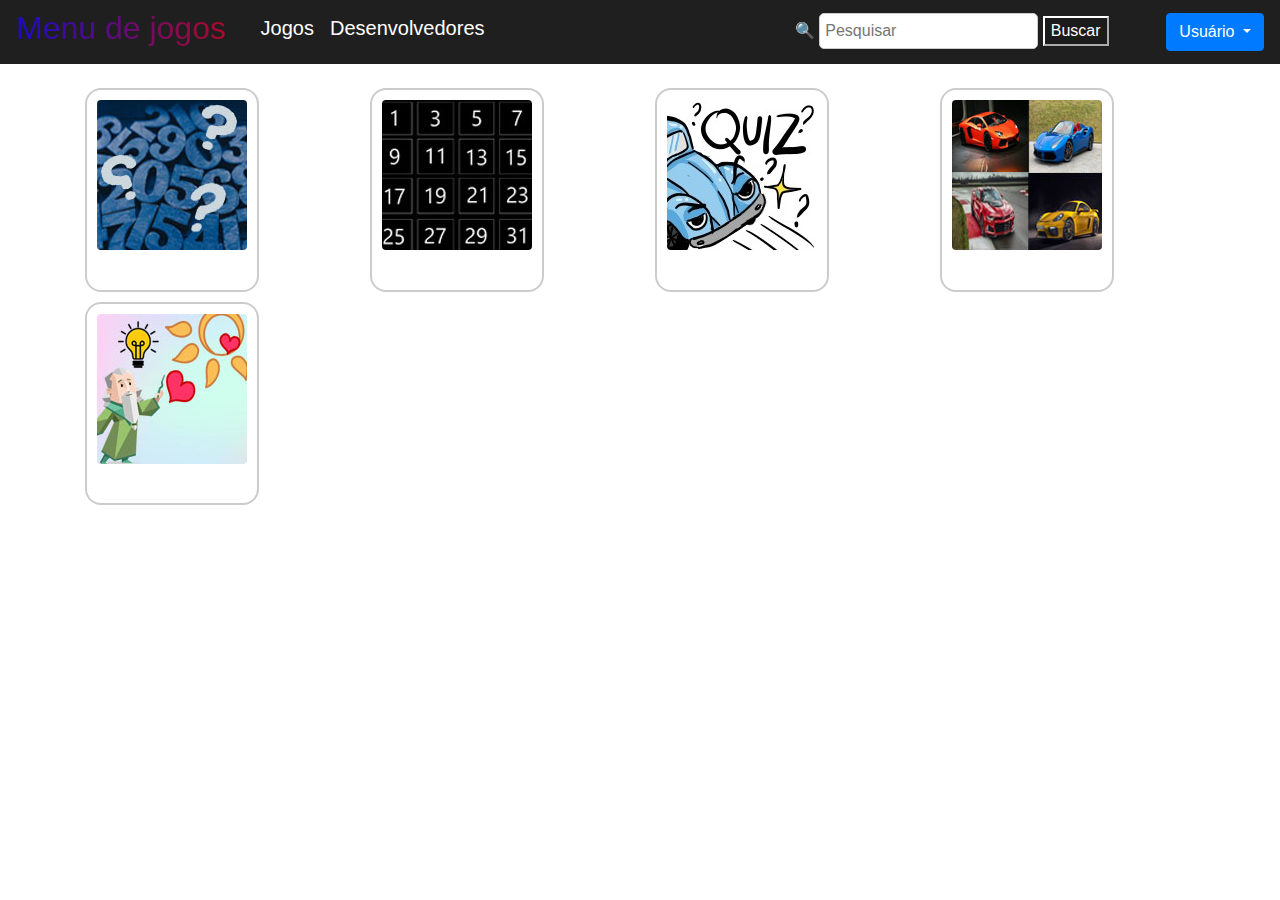
<file: index.html>
<!DOCTYPE html>
<html lang="pt-br">
<head>
    <meta charset="UTF-8">
    <meta name="viewport" content="width=device-width, initial-scale=1.0">
    <title>Formulário de Inscrição</title>
    <link rel="stylesheet" href="https://stackpath.bootstrapcdn.com/bootstrap/4.5.2/css/bootstrap.min.css">
    <link rel="stylesheet" href="css0.css">
    <style>
        body
        {
            background-image: url(https://wallpaper4k.com.br/wp-content/uploads/2022/10/wallpapers-preto-em-4k-51-scaled.jpg);
        }
    </style>
</head>
<body>
    <nav class="navbar navbar-expand-lg navbar-light custom-navbar">
        <h2 class="degra" href="#">Menu de jogos&nbsp;&nbsp;&nbsp;</h2>
        <button class="navbar-toggler" type="button" data-toggle="collapse" data-target="#navbarNav" 
            aria-controls="navbarNav" aria-expanded="false" aria-label="Toggle navigation">
            <span class="navbar-toggler-icon"></span>
        </button>
        <div class="collapse navbar-collapse" id="navbarNav" style="text-align: right;">
            <ul class="navbar-nav">
                <li class="nav-item">
                    <h5><a class="nav-link" href="menu jogos/codigo.html">Jogos</a></h5>
                </li>
                <li class="nav-item">
                    <h5><a class="nav-link" href="menu jogos/devs.html">Desenvolvedores</a></h5>
                </li>
                <li class="nav-item">
                    <a class="nav-link" href="#"></a>
                </li>
                
            </ul>
      
        </div>
        <form action="/pesquisar" style="text-align: center;" method="get">
            <label for="pesquisa" class="text-custom">🔍</label>
            <input type="text" id="pesquisa" name="q" placeholder="Pesquisar" required>
            <button type="submit" style="background-color: rgb(28, 27, 27); color: white; border-color: rgb(255, 255, 255);">Buscar</button>
        </form>&nbsp; &nbsp; &nbsp; &nbsp; &nbsp; &nbsp; &nbsp; 
        <div class="dropdown">
            <button class="btn btn-primary dropdown-toggle" type="button" id="dropdownMenuButton" data-toggle="dropdown" aria-haspopup="true" aria-expanded="false">
                Usuário
            </button>
            <div class="dropdown-menu" aria-labelledby="dropdownMenuButton">
                <a class="dropdown-item" href="#">Login</a>
                <a class="dropdown-item" href="#">Configurações</a>
                <a class="dropdown-item" href="#">Perfil</a>
            </div>
        </div>
    </nav>

    <div class="container mt-4">
        <div class="row">
            <div class="col-md-3">
                <a href="menu jogos/adnumeros.html">
                <figure class="figure figure-border">
                    <img src="menu jogos/imagens/adnumeros.jpg" class="figure-img img-fluid rounded" alt="Adivinhação de números">
                    <figcaption class="figure-caption text-center">Adivinhe o número</figcaption>
                </figure>
            </a>
            </div>
             <div class="col-md-3">
                <a href="menu jogos/adnumero_imagem.html">
                <figure class="figure figure-border">
                    <img src="menu jogos/imagens/n_fundo.jpg" class="figure-img img-fluid rounded" alt="adivinha número com imagens">
                    <figcaption class="figure-caption text-center" style="text-align: center;">Adivinha n° c imagens</figcaption>
                </figure>
            </a>
            </div>
            <div class="col-md-3">
                <a href="menu jogos/quiz.html">
                <figure class="figure figure-border">
                    <img src="menu jogos/imagens/quiz.jpg" class="figure-img img-fluid rounded" alt="Quiz">
                    <figcaption class="figure-caption text-center">Quiz de carros</figcaption>
                </figure>
            </a>
            </div>
            <div class="col-md-3">
                <a href="menu jogos/adimagem.html">
                <figure class="figure figure-border">
                    <img src="menu jogos/imagens/adimagem.jpg" class="figure-img img-fluid rounded" alt="adivinha imagem">
                    <figcaption class="figure-caption text-center">Adivinhe a imagem</figcaption>
                </figure>
            </a>
            </div>
            <div class="col-md-3">
                <figure class="figure figure-border">
                    <a href="menu jogos/teste.html">
                    <img src="menu jogos/imagens/tibetano.jpg" class="figure-img img-fluid rounded" alt="Figura 4">
                    <figcaption class="figure-caption text-center">Teste Tibetano</figcaption>
                </figure>
            </a>
            </div>
        </div>
    </div>

    <script src="https://code.jquery.com/jquery-3.5.1.slim.min.js"></script>
    <script src="https://cdn.jsdelivr.net/npm/@popperjs/core@2.5.3/dist/umd/popper.min.js"></script>
    <script src="https://stackpath.bootstrapcdn.com/bootstrap/4.5.2/js/bootstrap.min.js"></script>
</body>
</html>
</file>
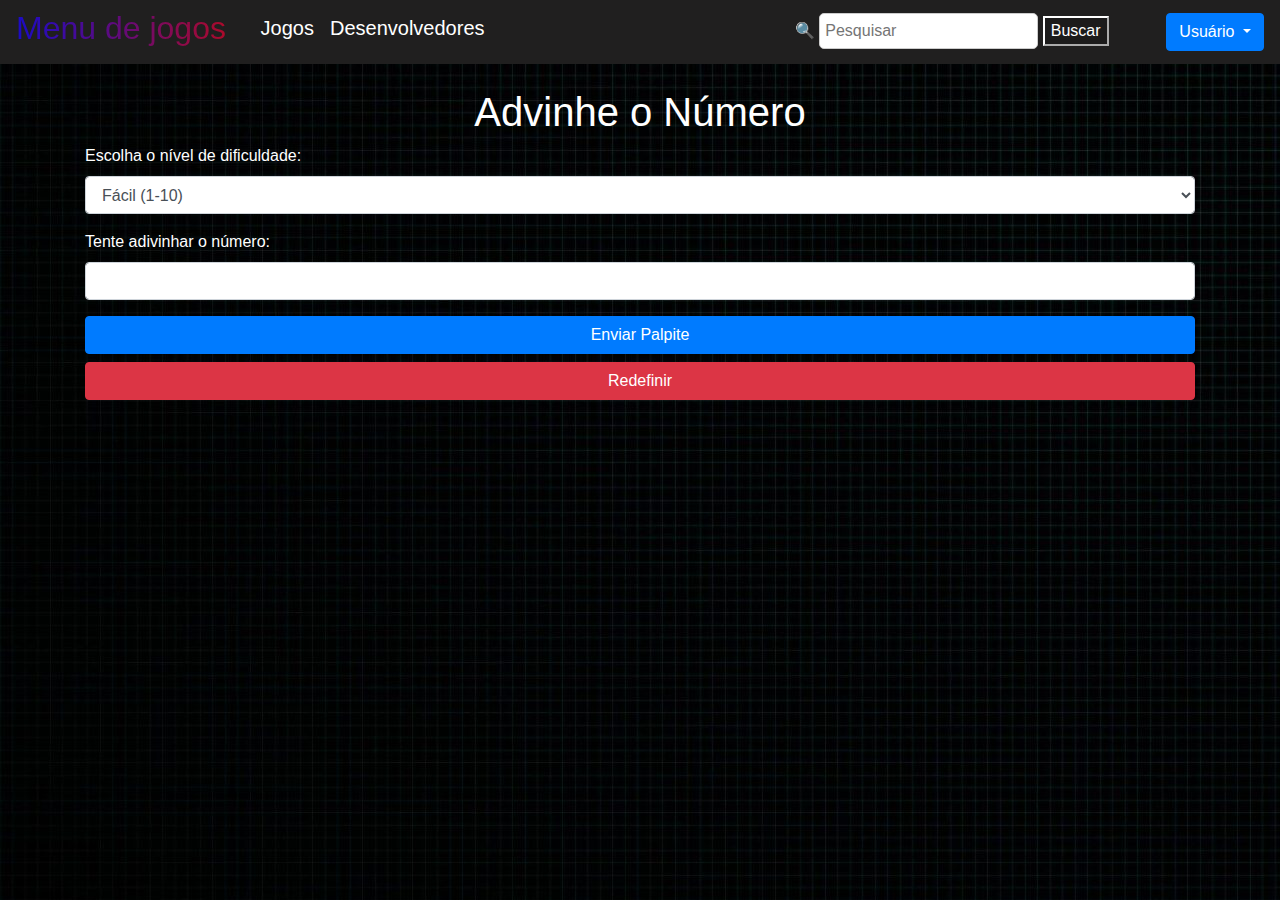
<file: menu jogos/adnumeros.html>
<!DOCTYPE html>
<html lang="pt-br">
<head>
    <meta charset="UTF-8">
    <meta name="viewport" content="width=device-width, initial-scale=1.0">
    <title>Formulário de Inscrição</title>
    <link rel="stylesheet" href="https://stackpath.bootstrapcdn.com/bootstrap/4.5.2/css/bootstrap.min.css">
    <link rel="stylesheet" href="css0.css">
</head>
<body>
    <nav class="navbar navbar-expand-lg navbar-light custom-navbar">
        <h2 class="degra" href="#">Menu de jogos&nbsp;&nbsp;&nbsp;</h2>
        <button class="navbar-toggler" type="button" data-toggle="collapse" data-target="#navbarNav" style="border-color: white;"
            aria-controls="navbarNav" aria-expanded="false" aria-label="Toggle navigation">
            <span class="navbar-toggler-icon"></span>
        </button>
        <div class="collapse navbar-collapse" id="navbarNav" style="text-align: right;">
            <ul class="navbar-nav">
                <li class="nav-item">
                    <h5><a class="nav-link" href="codigo.html">Jogos</a></h5>
                </li>
                <li class="nav-item">
                    <h5><a class="nav-link" href="devs.html">Desenvolvedores</a></h5>
                </li>
                <li class="nav-item">
                    <a class="nav-link" href="#"></a>
                </li>
            </ul>
        </div>
        <form action="/pesquisar" style="text-align: center;" method="get">
            <label for="pesquisa" class="text-custom">🔍</label>
            <input type="text" id="pesquisa" name="q" placeholder="Pesquisar" required>
            <button type="submit" style="background-color: rgb(28, 27, 27); color: white; border-color: rgb(255, 255, 255);">Buscar</button>
        </form>&nbsp; &nbsp; &nbsp; &nbsp; &nbsp; &nbsp; &nbsp;
        <div class="dropdown">
            <button class="btn btn-primary dropdown-toggle" type="button" id="dropdownMenuButton" data-toggle="dropdown" aria-haspopup="true" aria-expanded="false">
                Usuário
            </button>
            <div class="dropdown-menu" aria-labelledby="dropdownMenuButton">
                <a class="dropdown-item" href="#">Login</a>
                <a class "dropdown-item" href="#">Configurações</a>
                <a class="dropdown-item" href="#">Perfil</a>
            </div>
        </div>
    </nav>
    <br>
    <div class="container">
        <h1 class="text-center" style="color: white;">Advinhe o Número</h1>
        <div class="form-group">
            <label for="level" style="color: white;">Escolha o nível de dificuldade:</label>
            <select class="form-control" id="level">
                <option value="10">Fácil (1-10)</option>
                <option value="20">Médio (1-20)</option>
                <option value="50">Intermediário (1-50)</option>
                <option value="100">Difícil (1-100)</option>
            </select>
        </div>
        <div class="form-group">
            <label for="guess" style="color: white;">Tente adivinhar o número:</label>
            <input type="number" class="form-control" id="guess" min="1">
        </div>
        <button class="btn btn-primary btn-block" id="submit">Enviar Palpite</button>
        <input class="btn btn-danger btn-block" type="reset" value="Redefinir">
        <p id="message" class="text-center"></p>
        <p id="attempts" class="text-center"></p>
    </div>

    <script>
        document.addEventListener('DOMContentLoaded', function () {
            let level = 10;
            let numberToGuess = generateRandomNumber(level);
            let attempts = 0;
            const submitButton = document.getElementById('submit');
            const guessInput = document.getElementById('guess');
            const message = document.getElementById('message');
            const attemptsCounter = document.getElementById('attempts');

            document.getElementById('level').addEventListener('change', function () {
                level = parseInt(this.value);
                numberToGuess = generateRandomNumber(level);
                resetGame();
            });

            submitButton.addEventListener('click', function () {
                checkGuess();
            });

            guessInput.addEventListener('keyup', function(event) {
                if (event.key === 'Enter') {
                    checkGuess();
                }
            });

            function checkGuess() {
                const userGuess = parseInt(guessInput.value);

                attempts++;

                if (userGuess === numberToGuess) {
                    message.innerHTML = `Parabéns! Você acertou em ${attempts} tentativa(s).`;
                    message.className = "text-success";
                    submitButton.disabled = true;
                } else if (userGuess < numberToGuess) {
                    message.innerHTML = "Tente um número mais alto.";
                    message.className = "text-warning";
                } else {
                    message.innerHTML = "Tente um número mais baixo.";
                    message.className = "text-warning";
                }

                attemptsCounter.innerHTML = `Tentativas: ${attempts}`;
            }

            function resetGame() {
                numberToGuess = generateRandomNumber(level);
                message.innerHTML = '';
                attemptsCounter.innerHTML = '';
                submitButton.disabled = false;
                guessInput.value = '';
                attempts = 0;
            }

            function generateRandomNumber(max) {
                return Math.floor(Math.random() * max) + 1;
            }
        });
    </script>
</body>
</html>
</file>
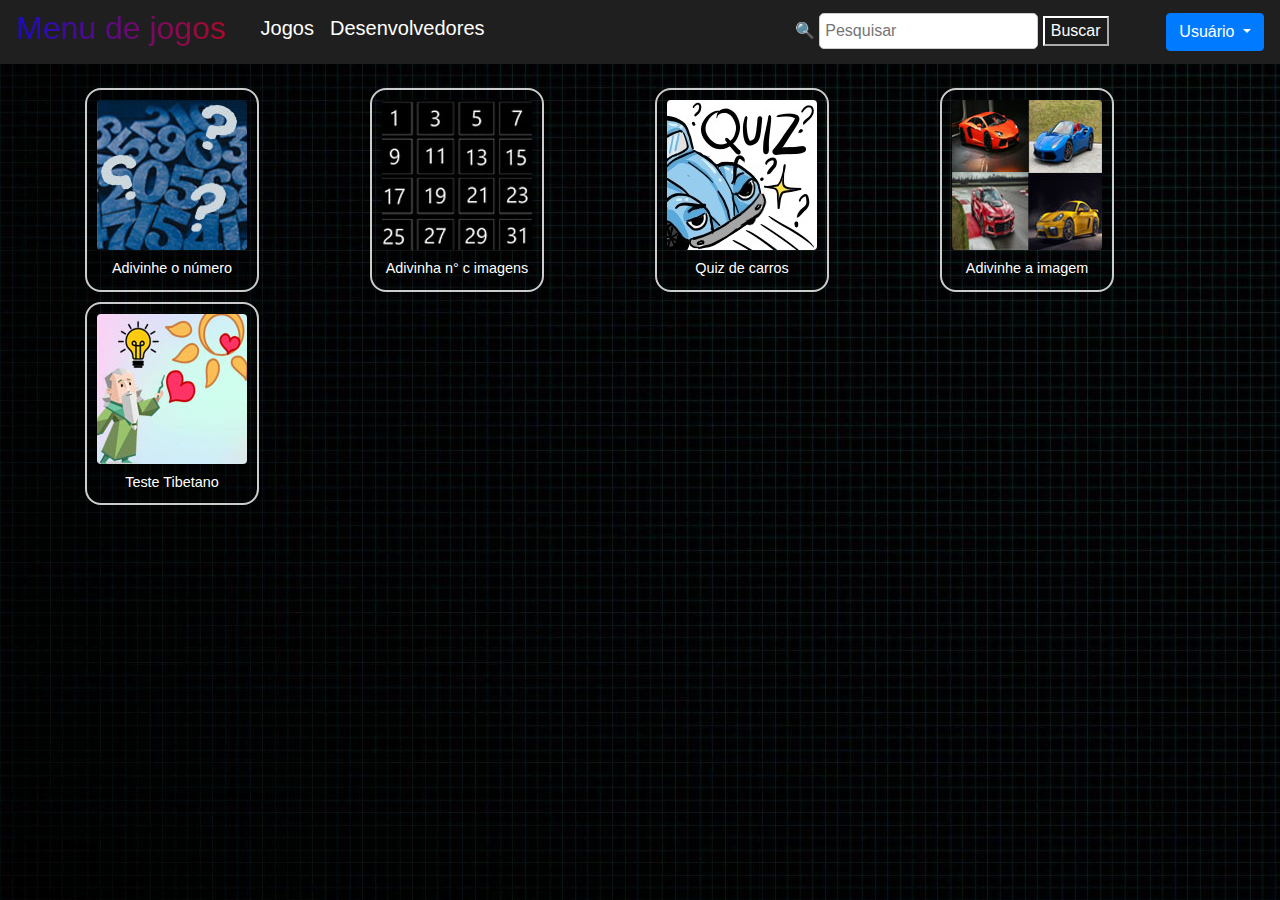
<file: menu jogos/codigo.html>
<!DOCTYPE html>
<html lang="pt-br">
<head>
    <meta charset="UTF-8">
    <meta name="viewport" content="width=device-width, initial-scale=1.0">
    <title>Formulário de Inscrição</title>
    <link rel="stylesheet" href="https://stackpath.bootstrapcdn.com/bootstrap/4.5.2/css/bootstrap.min.css">
    <link rel="stylesheet" href="css0.css">
</head>
<body>
    <nav class="navbar navbar-expand-lg navbar-light custom-navbar">
        <h2 class="degra" href="#">Menu de jogos&nbsp;&nbsp;&nbsp;</h2>
        <button class="navbar-toggler" type="button" data-toggle="collapse" data-target="#navbarNav" 
            aria-controls="navbarNav" aria-expanded="false" aria-label="Toggle navigation">
            <span class="navbar-toggler-icon"></span>
        </button>
        </button>
        <div class="collapse navbar-collapse" id="navbarNav" style="text-align: right;">
            <ul class="navbar-nav">
                <li class="nav-item">
                    <h5><a class="nav-link" href="codigo.html">Jogos</a></h5>
                </li>
                <li class="nav-item">
                    <h5><a class="nav-link" href="devs.html">Desenvolvedores</a></h5>
                </li>
                <li class="nav-item">
                    <a class="nav-link" href="#"></a>
                </li>
                
            </ul>
      
        </div>
        <form action="/pesquisar" style="text-align: center;" method="get">
            <label for="pesquisa" class="text-custom">🔍</label>
            <input type="text" id="pesquisa" name="q" placeholder="Pesquisar" required>
            <button type="submit" style="background-color: rgb(28, 27, 27); color: white; border-color: rgb(255, 255, 255);">Buscar</button>
        </form>&nbsp; &nbsp; &nbsp; &nbsp; &nbsp; &nbsp; &nbsp; 
        <div class="dropdown">
            <button class="btn btn-primary dropdown-toggle" type="button" id="dropdownMenuButton" data-toggle="dropdown" aria-haspopup="true" aria-expanded="false">
                Usuário
            </button>
            <div class="dropdown-menu" aria-labelledby="dropdownMenuButton">
                <a class="dropdown-item" href="#">Login</a>
                <a class="dropdown-item" href="#">Configurações</a>
                <a class="dropdown-item" href="#">Perfil</a>
            </div>
        </div>
    </nav>

    <div class="container mt-4">
        <div class="row">
            <div class="col-md-3">
                <a href="adnumeros.html">
                <figure class="figure figure-border">
                    <img src="imagens/adnumeros.jpg" class="figure-img img-fluid rounded" alt="Adivinhação de números">
                    <figcaption class="figure-caption text-center">Adivinhe o número</figcaption>
                </figure>
            </a>
            </div>
            <div class="col-md-3">
                <a href="adnumero_imagem.html">
                <figure class="figure figure-border">
                    <img src="imagens/n_fundo.jpg" class="figure-img img-fluid rounded" alt="adivinha número com imagens">
                    <figcaption class="figure-caption text-center" style="text-align: center;">Adivinha n° c imagens</figcaption>
                </figure>
            </a>
            </div>
            <div class="col-md-3">
                <a href="quiz.html">
                <figure class="figure figure-border">
                    <img src="imagens/quiz.jpg" class="figure-img img-fluid rounded" alt="Quiz">
                    <figcaption class="figure-caption text-center">Quiz de carros</figcaption>
                </figure>
            </a>
            </div>
            <div class="col-md-3">
                <a href="adimagem.html">
                <figure class="figure figure-border">
                    <img src="imagens/adimagem.jpg" class="figure-img img-fluid rounded" alt="adivinha imagem">
                    <figcaption class="figure-caption text-center">Adivinhe a imagem</figcaption>
                </figure>
            </a>
            </div>
            <div class="col-md-3">
                <figure class="figure figure-border">
                    <a href="teste.html">
                    <img src="imagens/tibetano.jpg" class="figure-img img-fluid rounded" alt="Figura 4">
                    <figcaption class="figure-caption text-center">Teste Tibetano</figcaption>
                </figure>
            </a>
            </div>
        </div>
    </div>

    <script src="https://code.jquery.com/jquery-3.5.1.slim.min.js"></script>
    <script src="https://cdn.jsdelivr.net/npm/@popperjs/core@2.5.3/dist/umd/popper.min.js"></script>
    <script src="https://stackpath.bootstrapcdn.com/bootstrap/4.5.2/js/bootstrap.min.js"></script>
</body>
</html>
</file>
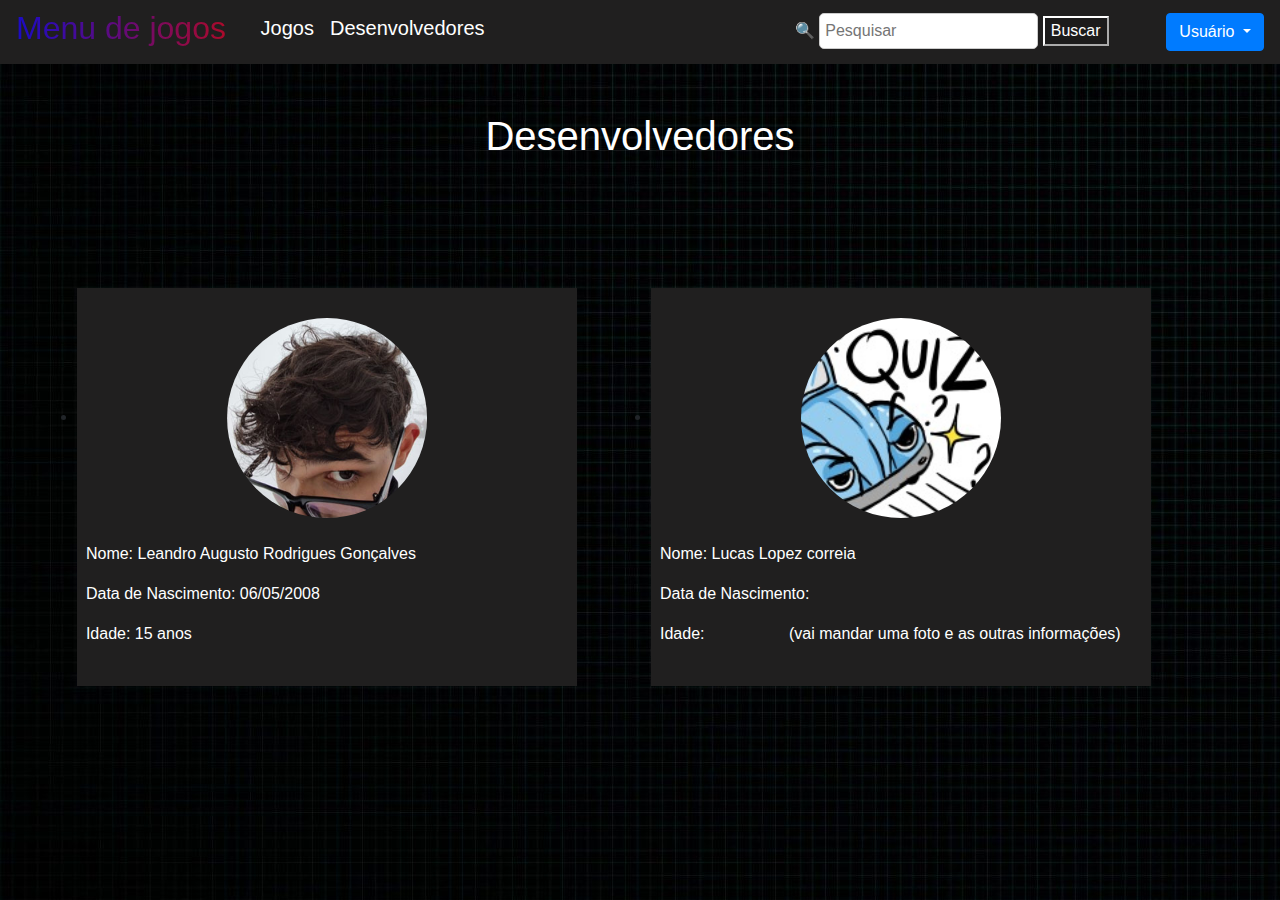
<file: menu jogos/devs.html>
<!DOCTYPE html>
<html lang="pt-br">
<head>
    <meta charset="UTF-8">
    <meta name="viewport" content="width=device-width, initial-scale=1.0">
    <title>Formulário de Inscrição</title>
    <link rel="stylesheet" href="https://stackpath.bootstrapcdn.com/bootstrap/4.5.2/css/bootstrap.min.css">
    <link rel="stylesheet" href="css0.css">

</head>
<body>
    <nav class="navbar navbar-expand-lg navbar-light custom-navbar">
        <h2 class="degra" href="#">Menu de jogos&nbsp;&nbsp;&nbsp;</h2>
        <button class="navbar-toggler" type="button" data-toggle="collapse" data-target="#navbarNav" 
            aria-controls="navbarNav" aria-expanded="false" aria-label="Toggle navigation">
            <span class="navbar-toggler-icon"></span>
        </button>
        </button>
        <div class="collapse navbar-collapse" id="navbarNav" style="text-align: right;">
            <ul class="navbar-nav">
                <li class="nav-item">
                    <h5><a class="nav-link" href="codigo.html">Jogos</a></h5>
                </li>
                <li class="nav-item">
                    <h5><a class="nav-link" href="devs.html">Desenvolvedores</a></h5>
                </li>
                <li class="nav-item">
                    <a class="nav-link" href="#"></a>
                </li>
                
            </ul>
        </div>
        <form action="/pesquisar" style="text-align: center;" method="get">
            <label for="pesquisa" class="text-custom">🔍</label>
            <input type="text" id="pesquisa" name="q" placeholder="Pesquisar" required>
            <button type="submit" style="background-color: rgb(28, 27, 27); color: white; border-color: rgb(255, 255, 255);">Buscar</button>
        </form>&nbsp; &nbsp; &nbsp; &nbsp; &nbsp; &nbsp; &nbsp; 
        <div class="dropdown">
            <button class="btn btn-primary dropdown-toggle" type="button" id="dropdownMenuButton" data-toggle="dropdown" aria-haspopup="true" aria-expanded="false">
                Usuário
            </button>
            <div class="dropdown-menu" aria-labelledby="dropdownMenuButton">
                <a class="dropdown-item" href="#">Login</a>
                <a class="dropdown-item" href="#">Configurações</a>
                <a class="dropdown-item" href="#">Perfil</a>
            </div>
        </div>
    </nav>
        <br><br>
        <h1 style="text-align: center; color: white;">Desenvolvedores</h1>
    <ul>
        <li>
            <div class="image-container">
                <img src="imagens/fotinha na neve.jpg" width="200" style="border-radius: 50%;">
            </div>
            <div class="details">
                <br>
                <p>&nbsp;&nbsp;Nome: Leandro Augusto Rodrigues Gonçalves</p>
                <p>&nbsp;&nbsp;Data de Nascimento: 06/05/2008</p>
                <p>&nbsp;&nbsp;Idade: 15 anos</p>
                <br>
            </div>
        </li>
        <li>
            <div class="image-container">
                <img src="imagens/quiz.jpg" width="200" style="border-radius: 50%;">
            </div>
            <div class="details">
                <br>
                <p>&nbsp;&nbsp;Nome: Lucas Lopez correia</p>
                <p>&nbsp;&nbsp;Data de Nascimento: </p>
                <p>&nbsp;&nbsp;Idade: &nbsp;&nbsp;&nbsp;&nbsp;&nbsp;&nbsp;&nbsp;&nbsp;&nbsp;&nbsp;&nbsp;&nbsp;&nbsp;&nbsp;&nbsp;&nbsp;&nbsp;&nbsp;(vai mandar uma foto e as outras informações)</p>
                
                <br>
            </div>
        </li>
    </ul>
    
    <script src="https://code.jquery.com/jquery-3.5.1.slim.min.js"></script>
    <script src="https://cdn.jsdelivr.net/npm/@popperjs/core@2.5.3/dist/umd/popper.min.js"></script>
    <script src="https://stackpath.bootstrapcdn.com/bootstrap/4.5.2/js/bootstrap.min.js"></script>
</body>
</html>
</file>
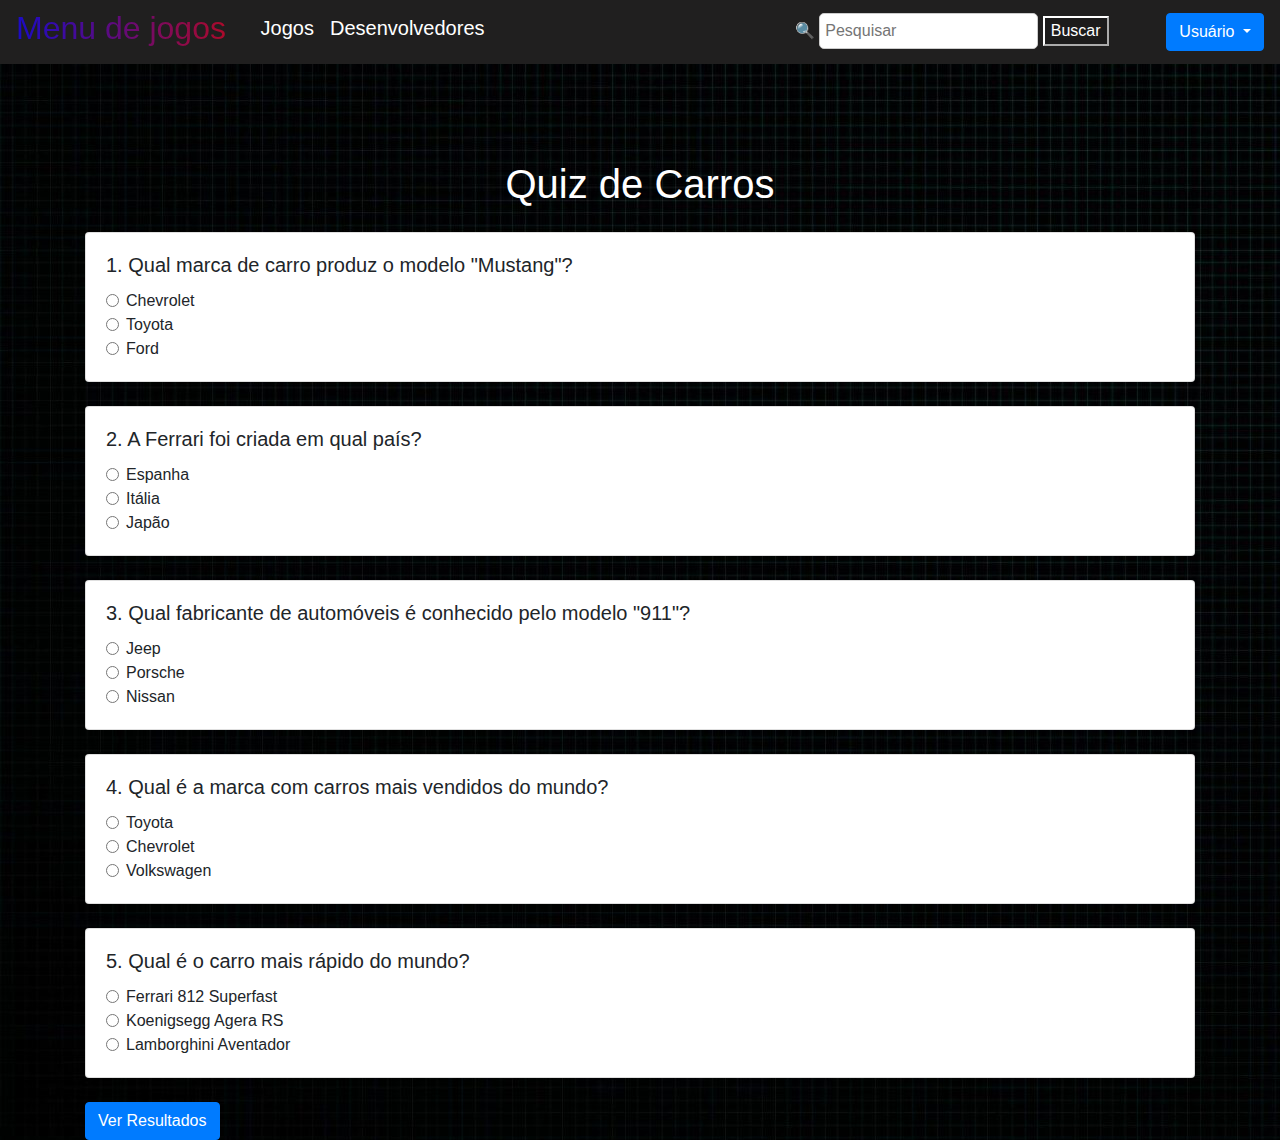
<file: menu jogos/quiz.html>
<!DOCTYPE html>
<html lang="pt-br">
<head>
    <meta charset="UTF-8">
    <meta name="viewport" content="width=device-width, initial-scale=1.0">
    <title>Quiz de Carros</title>
    <link rel="stylesheet" href="https://stackpath.bootstrapcdn.com/bootstrap/4.5.2/css/bootstrap.min.css">
    <link rel="stylesheet" href="css0.css">
    <style>
        .correct {
            color: green;
            font-weight: bold;
        }
        .wrong {
            color: red;
            text-decoration: line-through;
        }
    </style>
</head>
<body>
    <nav class="navbar navbar-expand-lg navbar-light custom-navbar">
        <h2 class="degra" href="#">Menu de jogos&nbsp;&nbsp;&nbsp;</h2>
        <button class="navbar-toggler" type="button" data-toggle="collapse" data-target="#navbarNav" 
            aria-controls="navbarNav" aria-expanded="false" aria-label="Toggle navigation">
            <span class="navbar-toggler-icon"></span>
        </button>
        </button>
        <div class="collapse navbar-collapse" id="navbarNav" style="text-align: right;">
            <ul class="navbar-nav">
                <li class="nav-item">
                    <h5><a class="nav-link" href="codigo.html">Jogos</a></h5>
                </li>
                <li class="nav-item">
                    <h5><a class="nav-link" href="devs.html">Desenvolvedores</a></h5>
                </li>
                <li class="nav-item">
                    <a class="nav-link" href="#"></a>
                </li>
                
            </ul>
        </div>
        <form action="/pesquisar" style="text-align: center;" method="get">
            <label for="pesquisa" class="text-custom">🔍</label>
            <input type="text" id="pesquisa" name="q" placeholder="Pesquisar" required>
            <button type="submit" style="background-color: rgb(28, 27, 27); color: white; border-color: rgb(255, 255, 255);">Buscar</button>
        </form>&nbsp; &nbsp; &nbsp; &nbsp; &nbsp; &nbsp; &nbsp; 
        <div class="dropdown">
            <button class="btn btn-primary dropdown-toggle" type="button" id="dropdownMenuButton" data-toggle="dropdown" aria-haspopup="true" aria-expanded="false">
                Usuário
            </button>
            <div class="dropdown-menu" aria-labelledby="dropdownMenuButton">
                <a class="dropdown-item" href="#">Login</a>
                <a class="dropdown-item" href="#">Configurações</a>
                <a class="dropdown-item" href="#">Perfil</a>
            </div>
        </div>
    </nav>
    <br><br>
    <div class="container">
        <h1 class="mt-5 text-center" style="color: white;">Quiz de Carros</h1>

        <form id="carQuiz">
            <div class="card mt-4">
                <div class="card-body">
                    <h5 class="card-title">1. Qual marca de carro produz o modelo "Mustang"?</h5>
                    <div class="form-check">
                        <input class="form-check-input" type="radio" name="question1" id="q1a2" value="0">
                        <label class="form-check-label" for="q1a2">Chevrolet</label>
                    </div>
                    <div class="form-check">
                        <input class="form-check-input" type="radio" name="question1" id="q1a2" value="0">
                        <label class="form-check-label" for="q1a2">Toyota</label>
                    </div>
                    <div class="form-check">
                        <input class="form-check-input" type="radio" name="question1" id="q1a1" value="1">
                        <label class="form-check-label" for="q1a1">Ford</label>
                    </div>
                </div>
            </div>

            <div class="card mt-4">
                <div class="card-body">
                    <h5 class="card-title">2. A Ferrari foi criada em qual país?</h5>
                    <div class="form-check">
                        <input class="form-check-input" type="radio" name="question2" id="q2a1" value="2">
                        <label class="form-check-label" for="q2a1">Espanha</label>
                    </div>
                    <div class="form-check">
                        <input class="form-check-input" type="radio" name="question2" id="q2a1" value="1">
                        <label class="form-check-label" for="q2a1">Itália</label>
                    </div>
                    <div class="form-check">
                        <input class="form-check-input" type="radio" name="question2" id="q2a2" value="0">
                        <label class="form-check-label" for="q2a2">Japão</label>
                    </div>
                </div>
            </div>

            <div class="card mt-4">
                <div class="card-body">
                    <h5 class="card-title">3. Qual fabricante de automóveis é conhecido pelo modelo "911"?</h5>
                    
                    <div class="form-check">
                        <input class="form-check-input" type="radio" name="question3" id="q3a2" value="0">
                        <label class="form-check-label" for="q3a2">Jeep</label>
                    </div>
                    <div class="form-check">
                        <input class="form-check-input" type="radio" name="question3" id="q3a1" value="1">
                        <label class="form-check-label" for="q3a1">Porsche</label>
                    </div>
                    <div class="form-check">
                        <input class="form-check-input" type="radio" name="question3" id="q3a1" value="2">
                        <label class="form-check-label" for="q3a1">Nissan</label>
                    </div>
                </div>
            </div>
            <div class="card mt-4">
                <div class="card-body">
                    <h5 class="card-title">4. Qual é a marca com carros mais vendidos do mundo?</h5>
                    
                    <div class="form-check">
                        <input class="form-check-input" type="radio" name="question4" id="q4a2" value="1">
                        <label class="form-check-label" for="q4a2">Toyota</label>
                    </div>
                    <div class="form-check">
                        <input class="form-check-input" type="radio" name="question4" id="q4a1" value="0">
                        <label class="form-check-label" for="q4a1">Chevrolet</label>
                    </div>
                    <div class="form-check">
                        <input class="form-check-input" type="radio" name="question4" id="q4a1" value="2">
                        <label class="form-check-label" for="q4a1">Volkswagen</label>
                    </div>
                </div>
            </div>
            <div class="card mt-4">
                <div class="card-body">
                    <h5 class="card-title">5. Qual é o carro mais rápido do mundo?</h5>
                    
                    <div class="form-check">
                        <input class="form-check-input" type="radio" name="question5" id="q5a3" value="0">
                        <label class="form-check-label" for="q5a0">Ferrari 812 Superfast</label>
                    </div>
                    <div class="form-check">
                        <input class="form-check-input" type="radio" name="question5" id="q5a1" value="1">
                        <label class="form-check-label" for="q5a1">Koenigsegg Agera RS</label>
                    </div>
                    <div class="form-check">
                        <input class="form-check-input" type="radio" name="question5" id="q5a1" value="2">
                        <label class="form-check-label" for="q5a1">Lamborghini Aventador</label>
                    </div>
                </div>
            </div>

            <button type="button" class="btn btn-primary mt-4" onclick="gradeQuiz()">Ver Resultados</button>
        </form>

        <div id="result" class="mt-4 text-center" style="display: none;">
            <h3>Seu resultado:</h3>
            <p id="score"></p>
        </div>
    </div>

    <script>
        function gradeQuiz() {
            const answers = document.forms["carQuiz"];
            let score = 0;

            const correctAnswers = [1, 1, 1, 1, 1, 1, 1, 1, 1, 1, 1, 1, 1, 1, 1];

            for (let i = 0; i < answers.length; i++) {
                if (answers[i].type === "radio") {
                    const questionNum = i + 1;
                    const selectedValue = parseInt(answers[i].value);
                    if (selectedValue === correctAnswers[i]) {
                        score += 1;
                        answers[i].nextElementSibling.classList.add("correct");
                    } else {
                        answers[i].nextElementSibling.classList.add("wrong");
                    }
                }
            }

           
        }
    </script>

    <script src="https://code.jquery.com/jquery-3.5.1.slim.min.js"></script>
    <script src="https://cdn.jsdelivr.net/npm/@popperjs/core@2.5.3/dist/umd/popper.min.js"></script>
    <script src="https://stackpath.bootstrapcdn.com/bootstrap/4.5.2/js/bootstrap.min.js"></script>
</body>
</html>
</file>
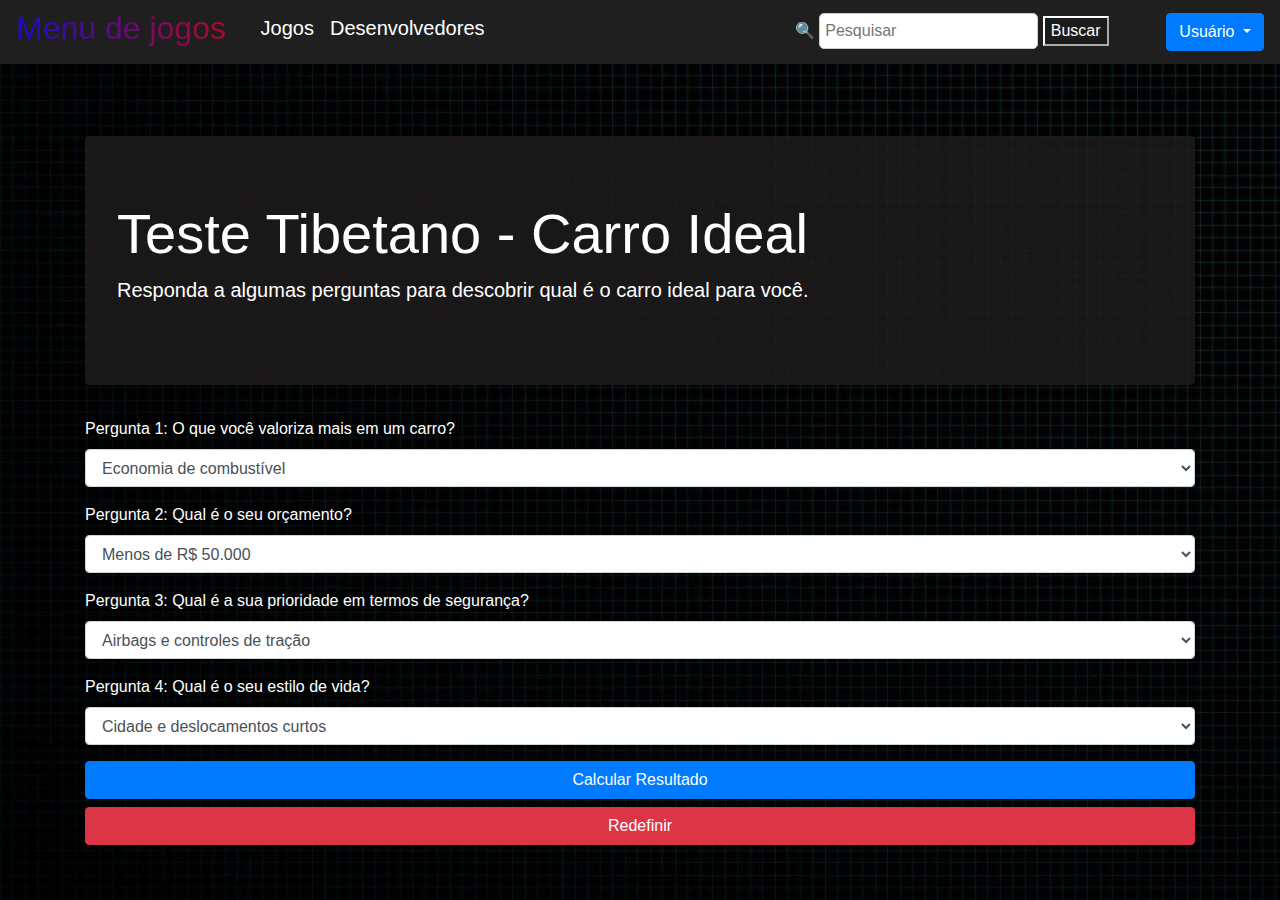
<file: menu jogos/teste.html>
<!DOCTYPE html>
<html lang="pt-br">
<head>
    <meta charset="UTF-8">
    <meta name="viewport" content="width=device-width, initial-scale=1.0">
    <title>Formulário de Inscrição</title>
    <link rel="stylesheet" href="https://stackpath.bootstrapcdn.com/bootstrap/4.5.2/css/bootstrap.min.css">
    <link rel="stylesheet" href="css0.css">
    <style>
        body {
            color: white;
        }

        .jumbotron {
            background-color: rgba(31, 29, 29, 0.8);
        }
    </style>

</head>
<body>
    <nav class="navbar navbar-expand-lg navbar-light custom-navbar">
        <h2 class="degra" href="#">Menu de jogos&nbsp;&nbsp;&nbsp;</h2>
        <button class="navbar-toggler" type="button" data-toggle="collapse" data-target="#navbarNav" 
            aria-controls="navbarNav" aria-expanded="false" aria-label="Toggle navigation">
            <span class="navbar-toggler-icon"></span>
        </button>
        </button>
        <div class="collapse navbar-collapse" id="navbarNav" style="text-align: right;">
            <ul class="navbar-nav">
                <li class="nav-item">
                    <h5><a class="nav-link" href="codigo.html">Jogos</a></h5>
                </li>
                <li class="nav-item">
                    <h5><a class="nav-link" href="devs.html">Desenvolvedores</a></h5>
                </li>
                <li class="nav-item">
                    <a class="nav-link" href="#"></a>
                </li>
                
            </ul>
        </div>
        <form action="/pesquisar" style="text-align: center;" method="get">
            <label for="pesquisa" class="text-custom">🔍</label>
            <input type="text" id="pesquisa" name="q" placeholder="Pesquisar" required>
            <button type="submit" style="background-color: rgb(28, 27, 27); color: white; border-color: rgb(255, 255, 255);">Buscar</button>
        </form>&nbsp; &nbsp; &nbsp; &nbsp; &nbsp; &nbsp; &nbsp; 
        <div class="dropdown">
            <button class="btn btn-primary dropdown-toggle" type="button" id="dropdownMenuButton" data-toggle="dropdown" aria-haspopup="true" aria-expanded="false">
                Usuário
            </button>
            <div class="dropdown-menu" aria-labelledby="dropdownMenuButton">
                <a class="dropdown-item" href="#">Login</a>
                <a class="dropdown-item" href="#">Configurações</a>
                <a class="dropdown-item" href="#">Perfil</a>
            </div>
        </div>
    </nav>
    <br><br>
    <div class="container">
        <div class="row">
            <div class="col-12 mt-4">
                <div class="jumbotron">
                    <h1 class="display-4">Teste Tibetano - Carro Ideal</h1>
                    <p class="lead">Responda a algumas perguntas para descobrir qual é o carro ideal para você.</p>
                </div>
            </div>
        </div>
        <form id="carroIdealForm">
            <div class="form-group">
                <label for="pergunta1">Pergunta 1: O que você valoriza mais em um carro?</label>
                <select class="form-control" id="pergunta1">
                    <option value="1">Economia de combustível</option>
                    <option value="2">Desempenho e velocidade</option>
                    <option value="3">Espaço e conforto</option>
                    <option value="4">Tecnologia e recursos avançados</option>
                </select>
            </div>

            <div class="form-group">
                <label for="pergunta2">Pergunta 2: Qual é o seu orçamento?</label>
                <select class="form-control" id="pergunta2">
                    <option value="1">Menos de R$ 50.000</option>
                    <option value="2">R$ 50.000 - R$ 100.000</option>
                    <option value="3">R$ 100.000 - R$ 200.000</option>
                    <option value="4">Mais de R$ 200.000</option>
                </select>
            </div>

            <div class="form-group">
                <label for="pergunta3">Pergunta 3: Qual é a sua prioridade em termos de segurança?</label>
                <select class="form-control" id="pergunta3">
                    <option value="1">Airbags e controles de tração</option>
                    <option value="2">Assistência à condução avançada</option>
                    <option value="3">Capacidade de frenagem e estabilidade</option>
                    <option value="4">Nenhum interesse em recursos de segurança</option>
                </select>
            </div>

            <div class="form-group">
                <label for="pergunta4">Pergunta 4: Qual é o seu estilo de vida?</label>
                <select class="form-control" id="pergunta4">
                    <option value="1">Cidade e deslocamentos curtos</option>
                    <option value="2">Estradas e viagens longas</option>
                    <option value="3">Aventura e off-road</option>
                    <option value="4">Pouco uso do carro</option>
                </select>
            </div>

            <button type="button" class="btn btn-primary btn-block" id="calcularResultado">Calcular Resultado</button>
            <input class="btn btn-danger btn-block" type="reset" value="Redefinir">
        </form>

        <div class="row mt-4">
            <div class="col-12">
                <div class="jumbotron" id="resultado" style="display: none;">
                    <h2>Seu carro ideal é:</h2>
                    <h1 id="carroIdeal"></h1>
                </div>
            </div>
        </div>
    </div>

    <script src="https://code.jquery.com/jquery-3.5.1.slim.min.js"></script>
    <script src="https://cdn.jsdelivr.net/npm/@popperjs/core@2.5.3/dist/umd/popper.min.js"></script>
    <script src="https://stackpath.bootstrapcdn.com/bootstrap/4.5.2/js/bootstrap.min.js"></script>
    <script>
        function calcularResultado() {
            const pergunta1 = parseInt(document.getElementById("pergunta1").value);
            const pergunta2 = parseInt(document.getElementById("pergunta2").value);
            const pergunta3 = parseInt(document.getElementById("pergunta3").value);
            const pergunta4 = parseInt(document.getElementById("pergunta4").value);

            const resultado = pergunta1 + pergunta2 + pergunta3 + pergunta4;

            let carroIdeal = "Carro desconhecido";
            if (resultado >= 4 && resultado <= 6) {
                carroIdeal = "Carro econômico e prático.";
            } else if (resultado >= 7 && resultado <= 9) {
                carroIdeal = "Carro esportivo e potente.";
            } else if (resultado >= 10 && resultado <= 12) {
                carroIdeal = "Carro espaçoso e confortável.";
            } else if (resultado >= 13) {
                carroIdeal = "Carro de alta tecnologia e segurança.";
            }

            document.getElementById("carroIdeal").textContent = carroIdeal;
            document.getElementById("resultado").style.display = "block";
        }

        document.getElementById("calcularResultado").addEventListener("click", calcularResultado);
    </script>
</body>
</html>
</file>
<file: css0.css>
body 
{
    background-image: url(imagens/fundo.jpg);
}

.fundo
{
    background-color: white;
}

.image-container 
{
    width: 500px;
    background-color:#201f1f;
    color: white;
    text-align: center;
    margin-top: 120px;
    padding-top: 30px;
}
ul
{
    display: flex;
    justify-content: space-around;
}
.details
{
    background-color:#201f1f;
    color: white;
}
.imagem
{
    text-align: center;
}
.dropdown-toggle
{
    text-align: center;
}
.figure-border 
{
    border: 2px solid #646464;
    padding: 10px;
    border-radius: 10px;
    margin-bottom: 10px;
}
.figure-caption
{
    color: white;
}
.custom-navbar 
{
    background-color: #201f1f;
}

.custom-navbar .navbar-nav .nav-link
{
    color: #ffffff;
}

.navbar .nav-item.active 
{
    
    color: rgb(0, 0, 0);
}
.text-custom {
    color: #ffffff;
  }

.figure-border 
{
    border: 2px solid #ccc;
    padding: 10px;
    border-radius: 16px;
    margin-bottom: 10px;
}

input[type="text"] 
{
    border-radius: 5px;
    border: 1px solid #ccc;
    padding: 5px;
}

.degra 
{
    background: linear-gradient(to right, #1b0bc6, #be0a16);
    -webkit-background-clip: text;
    -webkit-text-fill-color: transparent;
}
</file>
<file: menu jogos/css0.css>
body 
{
    background-image: url(imagens/fundo.jpg);
}

.fundo
{
    background-color: white;
}

.image-container 
{
    width: 500px;
    background-color:#201f1f;
    color: white;
    text-align: center;
    margin-top: 120px;
    padding-top: 30px;
}
ul
{
    display: flex;
    justify-content: space-around;
}
.details
{
    background-color:#201f1f;
    color: white;
}
.imagem
{
    text-align: center;
}
.dropdown-toggle
{
    text-align: center;
}
.figure-border 
{
    border: 2px solid #646464;
    padding: 10px;
    border-radius: 10px;
    margin-bottom: 10px;
}
.figure-caption
{
    color: white;
}
.custom-navbar 
{
    background-color: #201f1f;
}

.custom-navbar .navbar-nav .nav-link
{
    color: #ffffff;
}

.navbar .nav-item.active 
{
    
    color: rgb(0, 0, 0);
}
.text-custom {
    color: #ffffff;
  }

.figure-border 
{
    border: 2px solid #ccc;
    padding: 10px;
    border-radius: 16px;
    margin-bottom: 10px;
}

input[type="text"] 
{
    border-radius: 5px;
    border: 1px solid #ccc;
    padding: 5px;
}

.degra 
{
    background: linear-gradient(to right, #1b0bc6, #be0a16);
    -webkit-background-clip: text;
    -webkit-text-fill-color: transparent;
}
</file>
